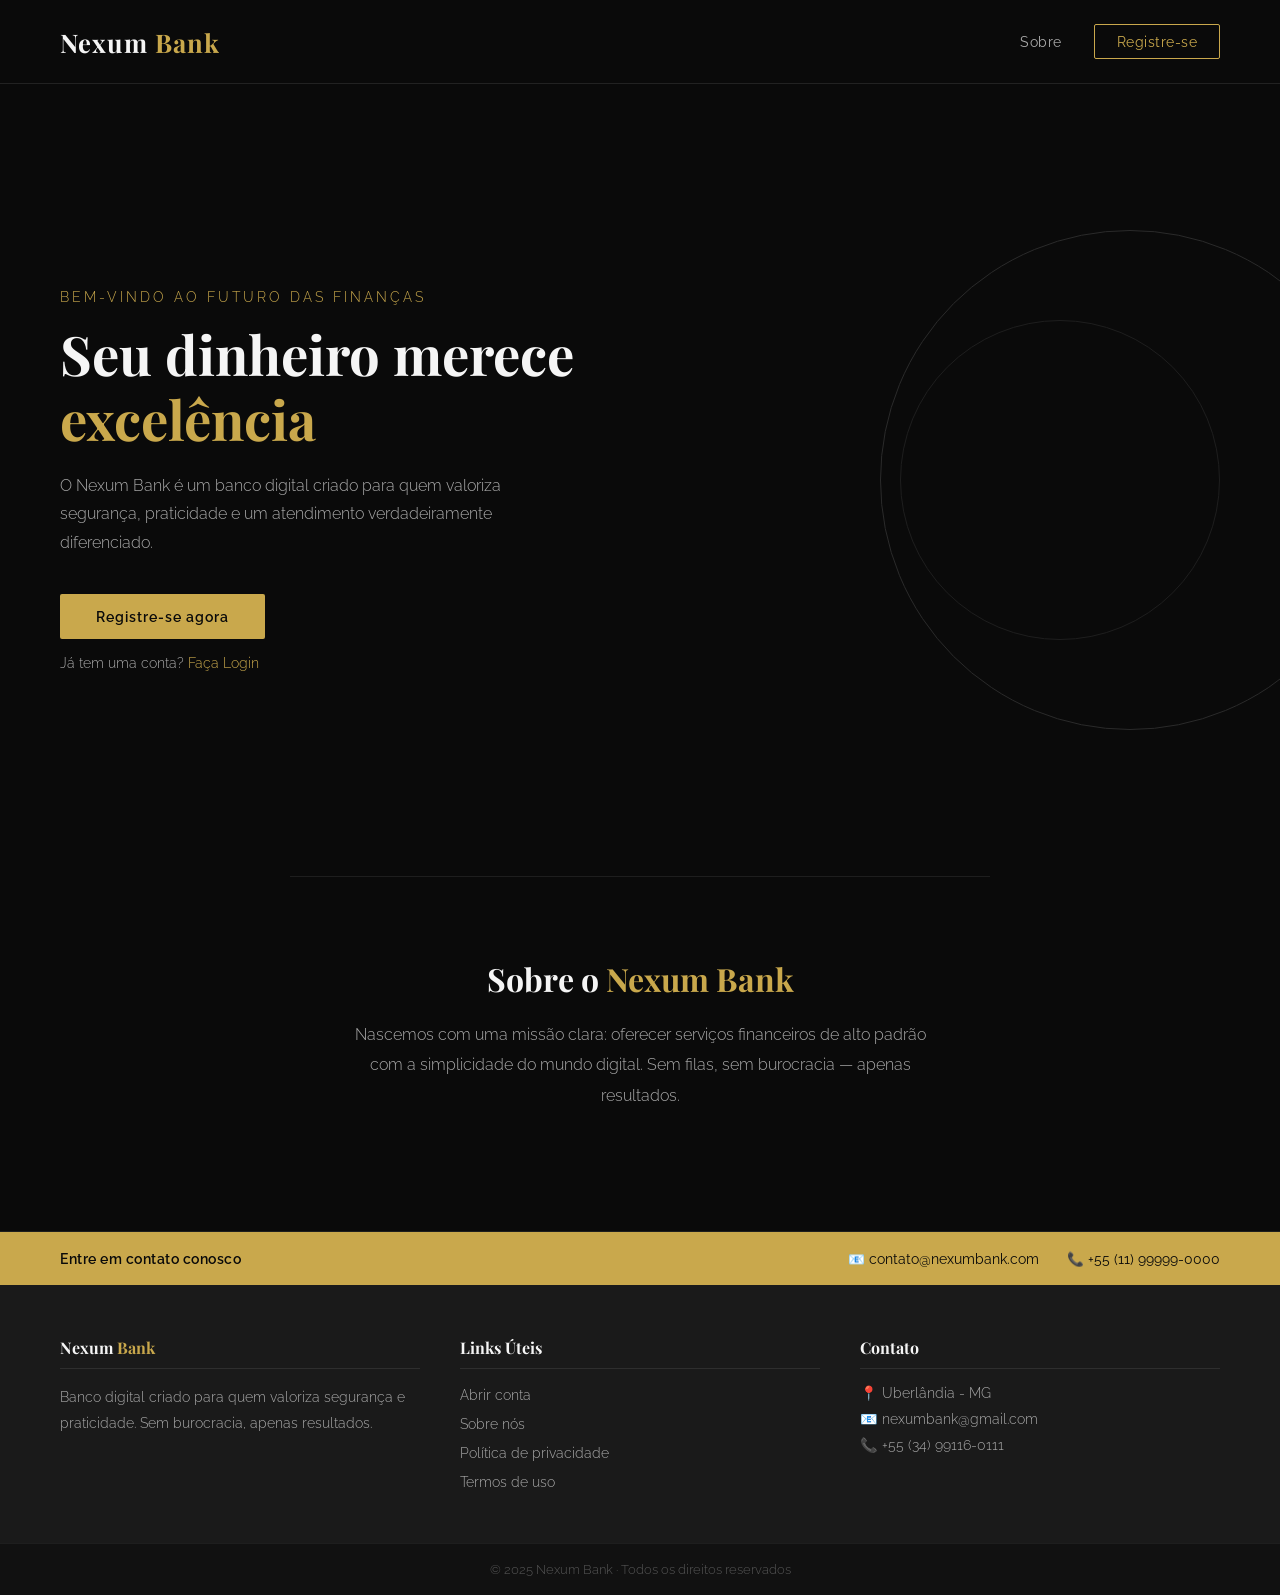
<file: web/index.html>
<!DOCTYPE html>
<html lang="pt-BR">

<head>
    <meta charset="UTF-8" />
    <meta name="viewport" content="width=device-width, initial-scale=1.0" />
    <title>Nexum Bank</title>
    <link rel="stylesheet" href="style.css" />
    <link
        href="https://fonts.googleapis.com/css2?family=Playfair+Display:wght@400;700&family=Raleway:wght@300;400;600&display=swap"
        rel="stylesheet" />
</head>

<body>
    <header>
        <div class="logo">Nexum<span> Bank</span></div>
        <nav>
            <a href="#sobre">Sobre</a>
            <a href="cadastro.html" class="btn-nav">Registre-se</a>
        </nav>
    </header>
    <section class="hero">
        <div class="hero-content">
            <p class="subtitulo">Bem-vindo ao futuro das finanças</p>
            <h1>Seu dinheiro merece <span class="dourado">excelência</span></h1>
            <p class="descricao">
                O Nexum Bank é um banco digital criado para quem valoriza segurança,
                praticidade e um atendimento verdadeiramente diferenciado.
            </p>
            <a href="cadastro.html" class="btn-principal">Registre-se agora</a>
            <p class="link-login">Já tem uma conta? <a href="#">Faça Login</a></p>
        </div>
        <div class="hero-decoracao">
            <div class="circulo c1"></div>
            <div class="circulo c2"></div>
        </div>
    </section>

    <section class="sobre" id="sobre">
        <h2>Sobre o <span class="dourado">Nexum Bank</span></h2>
        <p>
            Nascemos com uma missão clara: oferecer serviços financeiros de alto padrão
            com a simplicidade do mundo digital. Sem filas, sem burocracia — apenas
            resultados.
        </p>
    </section>
    <footer>

        <div class="footer-topo">
            <p>Entre em contato conosco</p>
            <div class="footer-contatos-rapidos">
                <span>📧 contato@nexumbank.com</span>
                <span>📞 +55 (11) 99999-0000</span>
            </div>
        </div>

        <div class="footer-corpo">

            <div class="footer-col">
                <h4>Nexum <span class="dourado">Bank</span></h4>
                <p>
                    Banco digital criado para quem valoriza segurança e praticidade.
                    Sem burocracia, apenas resultados.
                </p>
            </div>

            <div class="footer-col">
                <h4>Links Úteis</h4>
                <ul>
                    <li><a href="cadastro.html">Abrir conta</a></li>
                    <li><a href="#">Sobre nós</a></li>
                    <li><a href="#">Política de privacidade</a></li>
                    <li><a href="#">Termos de uso</a></li>
                </ul>
            </div>

            <div class="footer-col">
                <h4>Contato</h4>
                <ul class="footer-info">
                    <li>📍 Uberlândia - MG</li>
                    <li>📧 nexumbank@gmail.com</li>
                    <li>📞 +55 (34) 99116-0111</li>
                </ul>
            </div>

        </div>

        <div class="footer-base">
            <p>© 2025 Nexum Bank · Todos os direitos reservados</p>
        </div>

    </footer>

    <script src="../js/script.js"></script>
</body>

</html>
</file>
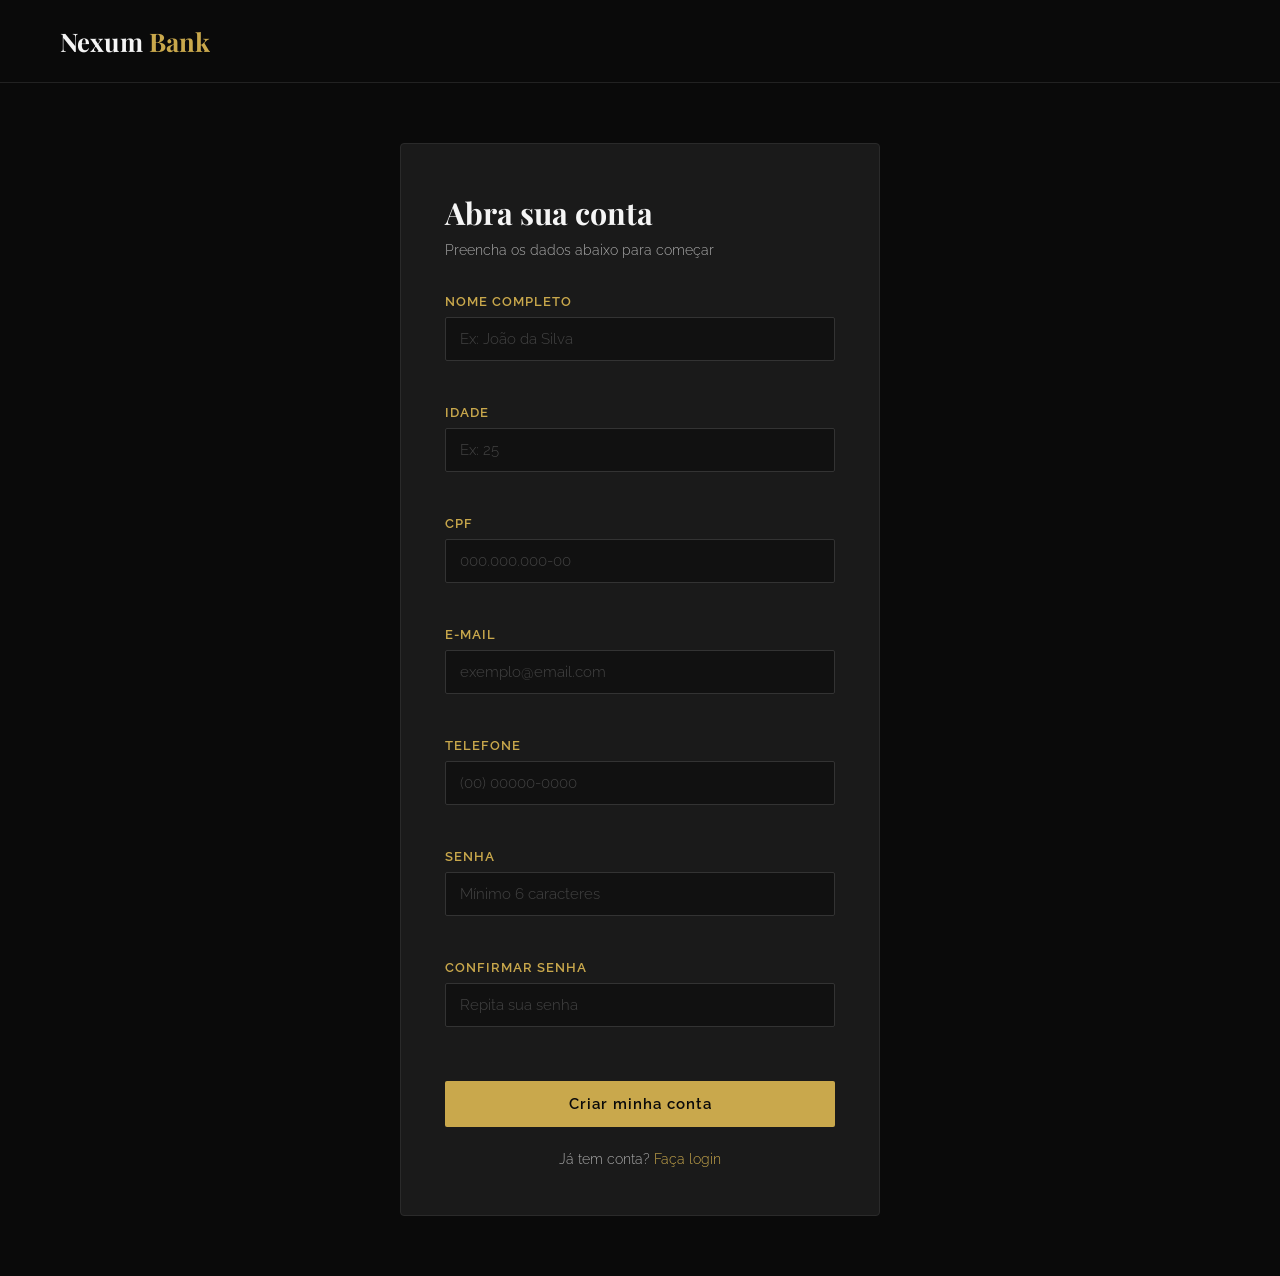
<file: web/cadastro.html>
<!DOCTYPE html>
<html lang="pt-BR">

<head>
    <meta charset="UTF-8" />
    <meta name="viewport" content="width=device-width, initial-scale=1.0" />
    <title>Nexum Bank — Cadastro</title>
    <link rel="stylesheet" href="cadastro.css" />
    <link
        href="https://fonts.googleapis.com/css2?family=Playfair+Display:wght@400;700&family=Raleway:wght@300;400;600&display=swap"
        rel="stylesheet" />
</head>

<body>
    <header>
        <a href="index.html" class="logo">Nexum<span> Bank</span></a>
    </header>
    <main>
        <div class="formulario-container">
            <h2>Abra sua conta</h2>
            <p class="subtitulo">Preencha os dados abaixo para começar</p>

            <form id="formCadastro">
                <div class="campo">
                    <label for="nome">Nome completo</label>
                    <input type="text" id="nome" placeholder="Ex: João da Silva" />
                    <span class="erro" id="erro-nome"></span>
                </div>
                <div class="campo">
                    <label for="idade">Idade</label>
                    <input type="number" id="idade" placeholder="Ex: 25" min="0" max="120" />
                    <span class="erro" id="erro-idade"></span>
                </div>
                <div class="campo">
                    <label for="cpf">CPF</label>
                    <input type="text" id="cpf" placeholder="000.000.000-00" maxlength="14" />
                    <span class="erro" id="erro-cpf"></span>
                </div>
                <div class="campo">
                    <label for="email">E-mail</label>
                    <input type="email" id="email" placeholder="exemplo@email.com" />
                    <span class="erro" id="erro-email"></span>
                </div>
                <div class="campo">
                    <label for="telefone">Telefone</label>
                    <input type="text" id="telefone" placeholder="(00) 00000-0000" maxlength="15" />
                    <span class="erro" id="erro-telefone"></span>
                </div>
                <div class="campo">
                    <label for="senha">Senha</label>
                    <input type="password" id="senha" placeholder="Mínimo 6 caracteres" />
                    <span class="erro" id="erro-senha"></span>
                </div>
                <div class="campo">
                    <label for="confirmarSenha">Confirmar senha</label>
                    <input type="password" id="confirmarSenha" placeholder="Repita sua senha" />
                    <span class="erro" id="erro-confirmarSenha"></span>
                </div>

                <button type="submit" class="btn-enviar">Criar minha conta</button>
            </form>

            <div class="sucesso" id="mensagem-sucesso">
                ✓ Cadastro realizado com sucesso! Bem-vindo ao Nexum Bank.
            </div>

            <p class="link-voltar">Já tem conta? <a href="#">Faça login</a></p>
        </div>
    </main>

    <script src="../js/cadastro.js"></script>
</body>

</html>
</file>
<file: web/style.css>
:root {
    --preto: #0a0a0a;
    --dourado: #c9a84c;
    --dourado-claro: #e8c97a;
    --branco: #f5f5f5;
    --cinza: #1a1a1a;
    --cinza-texto: #aaaaaa;
}

* {
    margin: 0;
    padding: 0;
    box-sizing: border-box;
}

html {
    scroll-behavior: smooth;
}

body {
    background-color: var(--preto);
    color: var(--branco);
    font-family: 'Raleway', sans-serif;
    font-weight: 300;
}

header {
    display: flex;
    justify-content: space-between;
    align-items: center;
    padding: 24px 60px;
    border-bottom: 1px solid #222;
    position: sticky;
    top: 0;
    background-color: var(--preto);
    z-index: 100;
}

.logo {
    font-family: 'Playfair Display', serif;
    font-size: 1.6rem;
    font-weight: 700;
    color: var(--branco);
    letter-spacing: 1px;
}

.logo span {
    color: var(--dourado);
}

nav {
    display: flex;
    align-items: center;
    gap: 32px;
}

nav a {
    text-decoration: none;
    color: var(--cinza-texto);
    font-weight: 400;
    font-size: 0.9rem;
    letter-spacing: 0.5px;
    transition: color 0.3s;
}

nav a:hover {
    color: var(--dourado);
}

.btn-nav {
    background-color: transparent;
    border: 1px solid var(--dourado) !important;
    color: var(--dourado) !important;
    padding: 8px 22px;
    border-radius: 2px;
    transition: background-color 0.3s, color 0.3s !important;
}

.btn-nav:hover {
    background-color: var(--dourado) !important;
    color: var(--preto) !important;
}

.hero {
    min-height: 88vh;
    display: flex;
    align-items: center;
    padding: 80px 60px;
    position: relative;
    overflow: hidden;
}

.hero-content {
    max-width: 600px;
    z-index: 2;
    opacity: 0;
    transform: translateY(30px);
    animation: aparecer 0.9s ease forwards 0.2s;
}

.subtitulo {
    font-size: 0.85rem;
    letter-spacing: 3px;
    text-transform: uppercase;
    color: var(--dourado);
    margin-bottom: 16px;
}

h1 {
    font-family: 'Playfair Display', serif;
    font-size: 3.4rem;
    line-height: 1.2;
    font-weight: 700;
    margin-bottom: 20px;
}

.dourado {
    color: var(--dourado);
}

.descricao {
    font-size: 1rem;
    color: var(--cinza-texto);
    line-height: 1.8;
    margin-bottom: 36px;
    max-width: 480px;
}

.btn-principal {
    display: inline-block;
    text-decoration: none;
    background-color: var(--dourado);
    color: var(--preto);
    padding: 14px 36px;
    font-family: 'Raleway', sans-serif;
    font-weight: 600;
    font-size: 0.9rem;
    letter-spacing: 1px;
    border-radius: 2px;
    transition: background-color 0.3s, transform 0.2s;
}

.link-login {
    margin-top: 16px;
    font-size: 0.85rem;
    color: var(--cinza-texto);
}

.link-login a {
    color: var(--dourado);
    text-decoration: none;
}

.link-login a:hover {
    text-decoration: underline;
}

.btn-principal:hover {
    background-color: var(--dourado-claro);
    transform: translateY(-2px);
}

.hero-decoracao {
    position: absolute;
    right: 0;
    top: 0;
    width: 50%;
    height: 100%;
    z-index: 1;
}

.circulo {
    position: absolute;
    border-radius: 50%;
    border: 1px solid #2a2a2a;
}

.c1 {
    width: 500px;
    height: 500px;
    top: 50%;
    right: -100px;
    transform: translateY(-50%);
}

.c2 {
    width: 320px;
    height: 320px;
    top: 50%;
    right: 60px;
    transform: translateY(-50%);
    border-color: #1e1e1e;
}

.sobre {
    padding: 80px 60px;
    border-top: 1px solid #1e1e1e;
    max-width: 700px;
    margin: 0 auto;
    text-align: center;
}

.sobre h2 {
    font-family: 'Playfair Display', serif;
    font-size: 2rem;
    margin-bottom: 20px;
}

.sobre p {
    color: var(--cinza-texto);
    line-height: 1.9;
    font-size: 1rem;
}

footer {
    border-top: 1px solid #1e1e1e;
    margin-top: 40px;
}

.footer-topo {
    background-color: var(--dourado);
    padding: 18px 60px;
    display: flex;
    justify-content: space-between;
    align-items: center;
    flex-wrap: wrap;
    gap: 12px;
}

.footer-topo p {
    color: var(--preto);
    font-weight: 600;
    font-size: 0.9rem;
    letter-spacing: 0.5px;
}

.footer-contatos-rapidos {
    display: flex;
    gap: 28px;
    flex-wrap: wrap;
}

.footer-contatos-rapidos span {
    color: var(--preto);
    font-size: 0.85rem;
    font-weight: 400;
}

.footer-corpo {
    background-color: var(--cinza);
    padding: 52px 60px;
    display: flex;
    justify-content: space-between;
    gap: 40px;
    flex-wrap: wrap;
}

.footer-col {
    flex: 1;
    min-width: 180px;
}

.footer-col h4 {
    font-family: 'Playfair Display', serif;
    font-size: 1rem;
    color: var(--branco);
    margin-bottom: 16px;
    padding-bottom: 10px;
    border-bottom: 1px solid #2e2e2e;
}

.footer-col p {
    color: var(--cinza-texto);
    font-size: 0.88rem;
    line-height: 1.8;
}

.footer-col ul {
    list-style: none;
    display: flex;
    flex-direction: column;
    gap: 10px;
}

.footer-col ul li a {
    text-decoration: none;
    color: var(--cinza-texto);
    font-size: 0.88rem;
    transition: color 0.3s;
}

.footer-col ul li a:hover {
    color: var(--dourado);
}

.footer-info li {
    color: var(--cinza-texto);
    font-size: 0.88rem;
}

.footer-base {
    background-color: #111;
    padding: 18px 60px;
    text-align: center;
    border-top: 1px solid #1e1e1e;
}

.footer-base p {
    font-size: 0.8rem;
    color: #555;
}

@keyframes aparecer {
    to {
        opacity: 1;
        transform: translateY(0);
    }
}
</file>
<file: web/cadastro.css>
:root {
    --preto: #0a0a0a;
    --dourado: #c9a84c;
    --dourado-claro: #e8c97a;
    --branco: #f5f5f5;
    --cinza: #1a1a1a;
    --cinza-texto: #aaaaaa;
    --vermelho: #e05252;
    --verde: #52c97a;
}

* {
    margin: 0;
    padding: 0;
    box-sizing: border-box;
}

body {
    background-color: var(--preto);
    color: var(--branco);
    font-family: 'Raleway', sans-serif;
    font-weight: 300;
    min-height: 100vh;
}

header {
    padding: 24px 60px;
    border-bottom: 1px solid #222;
}

.logo {
    font-family: 'Playfair Display', serif;
    font-size: 1.6rem;
    font-weight: 700;
    color: var(--branco);
    text-decoration: none;
}

.logo span {
    color: var(--dourado);
}

main {
    display: flex;
    justify-content: center;
    align-items: center;
    padding: 60px 20px;
}

.formulario-container {
    background-color: var(--cinza);
    border: 1px solid #2a2a2a;
    border-radius: 4px;
    padding: 48px 44px;
    width: 100%;
    max-width: 480px;
    animation: aparecer 0.7s ease forwards;
}

.formulario-container h2 {
    font-family: 'Playfair Display', serif;
    font-size: 1.9rem;
    margin-bottom: 8px;
}

.subtitulo {
    color: var(--cinza-texto);
    font-size: 0.9rem;
    margin-bottom: 36px;
}

.campo {
    display: flex;
    flex-direction: column;
    margin-bottom: 22px;
}

label {
    font-size: 0.8rem;
    font-weight: 600;
    letter-spacing: 1px;
    text-transform: uppercase;
    color: var(--dourado);
    margin-bottom: 8px;
}

input {
    background-color: #111;
    border: 1px solid #333;
    border-radius: 2px;
    color: var(--branco);
    font-family: 'Raleway', sans-serif;
    font-size: 0.95rem;
    font-weight: 300;
    padding: 12px 14px;
    outline: none;
    transition: border-color 0.3s;
}

input::placeholder {
    color: #444;
}

input:focus {
    border-color: var(--dourado);
}

input.invalido {
    border-color: var(--vermelho);
}

.erro {
    font-size: 0.78rem;
    color: var(--vermelho);
    margin-top: 6px;
    min-height: 16px;
}

.btn-enviar {
    width: 100%;
    padding: 14px;
    margin-top: 10px;
    background-color: var(--dourado);
    color: var(--preto);
    border: none;
    border-radius: 2px;
    font-family: 'Raleway', sans-serif;
    font-weight: 600;
    font-size: 0.95rem;
    letter-spacing: 1px;
    cursor: pointer;
    transition: background-color 0.3s, transform 0.2s;
}

.btn-enviar:hover {
    background-color: var(--dourado-claro);
    transform: translateY(-2px);
}

.sucesso {
    display: none;
    margin-top: 20px;
    padding: 14px;
    background-color: rgba(82, 201, 122, 0.1);
    border: 1px solid var(--verde);
    border-radius: 2px;
    color: var(--verde);
    font-size: 0.9rem;
    text-align: center;
}

.link-voltar {
    text-align: center;
    margin-top: 24px;
    font-size: 0.85rem;
    color: var(--cinza-texto);
}

.link-voltar a {
    color: var(--dourado);
    text-decoration: none;
}

.link-voltar a:hover {
    text-decoration: underline;
}

@keyframes aparecer {
    from {
        opacity: 0;
        transform: translateY(20px);
    }

    to {
        opacity: 1;
        transform: translateY(0);
    }
}
</file>
